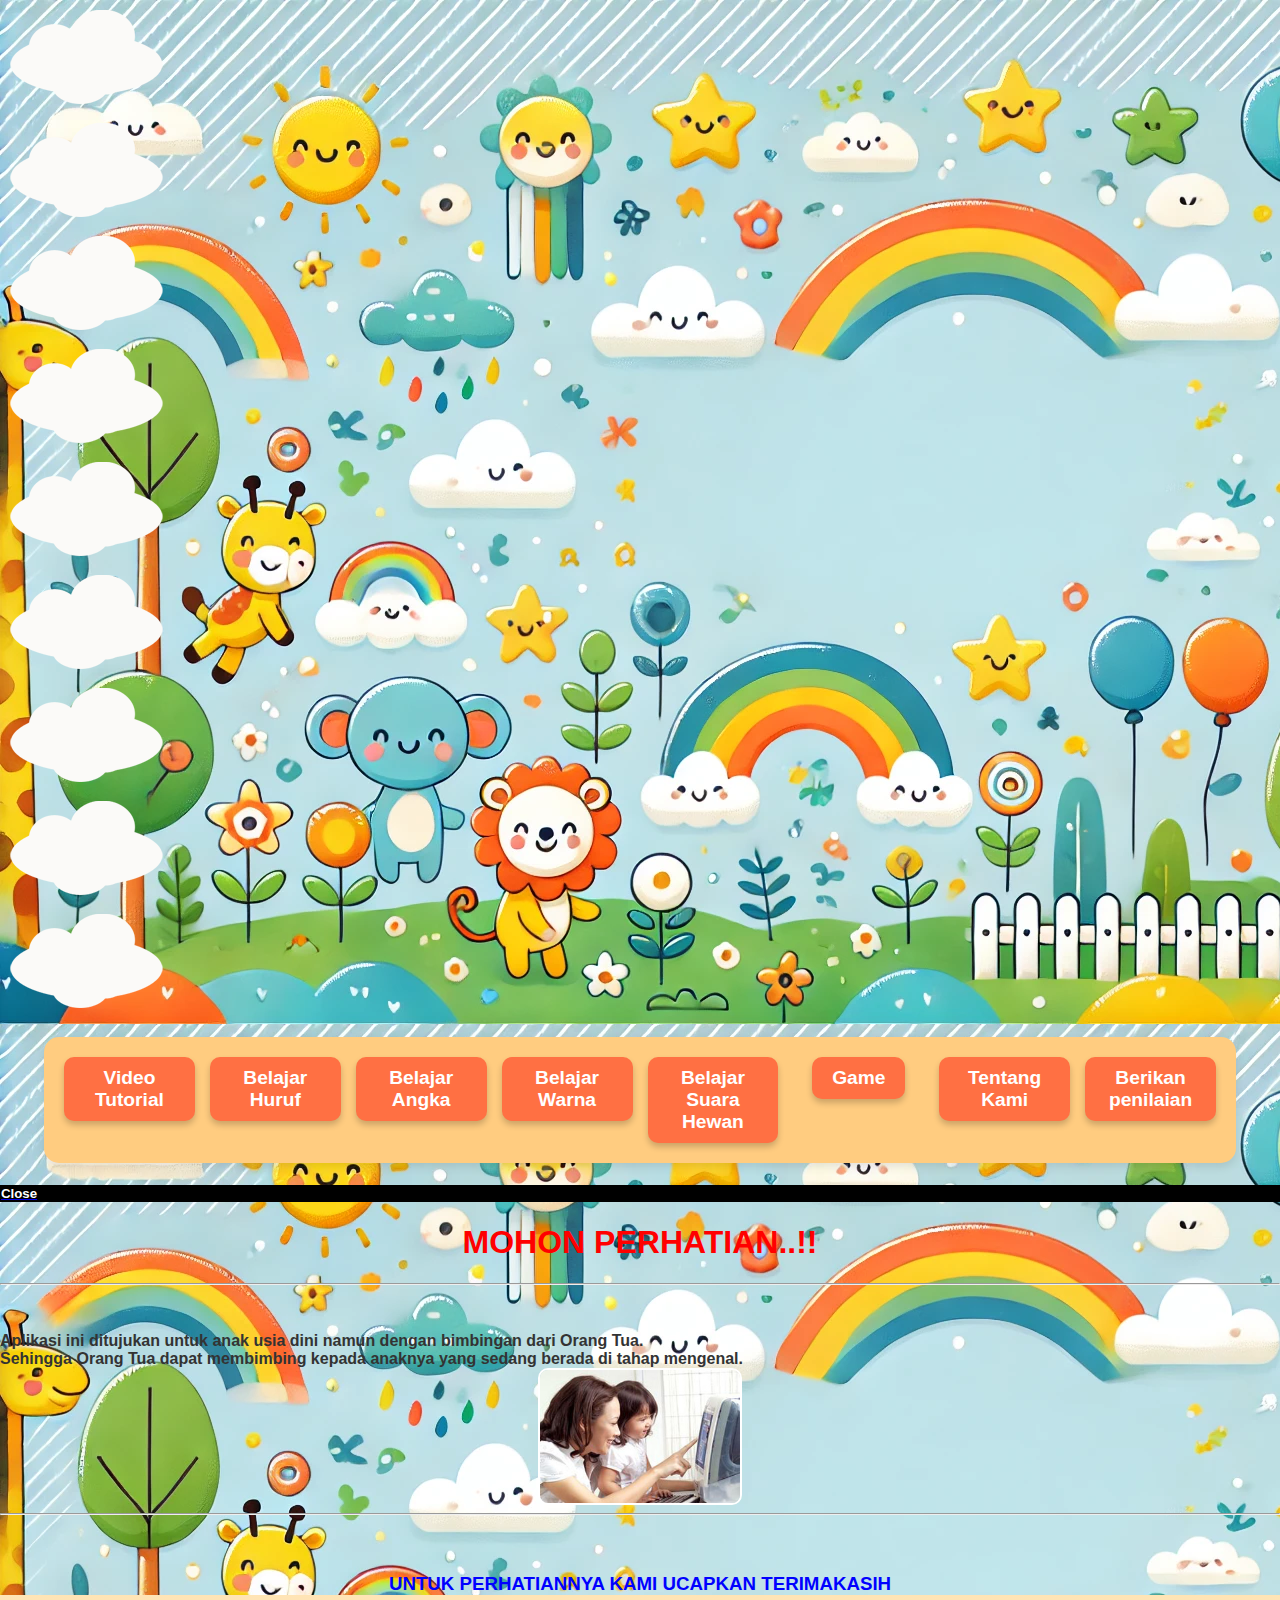
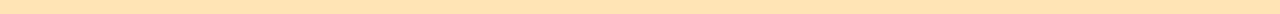
<file: index.html>
<!DOTYPE HTML>
<html>
	<head>
	<meta content='width=device-width, initial-scale=1, maximum-scale=1' name='viewport'/>
		<audio controls autoplay hidden="hidden" loop>
		<source src="back.mp3" type="audio/mpeg" >
		
	</audio>
		<title>Belajar Bersama Menyenangkan</title>
		<script type="text/javascript" src="jquery-1.11.3.js"></script>
		<script type="text/javascript">
			$(document).ready(function(){
				$('a.closeC').click(function(eve){
					eve.preventDefault();
					$(this).parents('div.popupC').fadeOut('slow');
				});
			});
		</script>
		<link rel="stylesheet" type="text/css" href="style.css" />
	</head>
	<body>
		<div id="countainer" style="background-image:url(bg\ 5.webp);">
			<!--ini logo-->
			<!-- <img src="logo.png" class="logonya" width="250px"> -->
			
			<!--ANIMASI AWAN-->
				<div class="aw no1"><img src="awan2.png" /></div>
				<div class="aw no2"><img src="awan2.png" /></div>
				<div class="aw no3"><img src="awan2.png" /></div>
				<div class="aw no4"><img src="awan2.png" /></div>
				<div class="aw no5"><img src="awan2.png" /></div>
				<div class="aw no1"><img src="awan2.png" /></div>
				<div class="aw no2"><img src="awan2.png" /></div>
				<div class="aw no3"><img src="awan2.png" /></div>
				<div class="aw no4"><img src="awan2.png" /></div>
				
			<div id="menu">
				<div id="navigasi">
					<ul>
						<li><a href="tutorial/tutorial.html">Video Tutorial</a></li>
						<li><a href="huruf/index.html">Belajar Huruf</a></li>
						<li><a href="angka/index.html">Belajar Angka</a></li>
						<li><a href="warna/index.html">Belajar Warna</a></li>
						<li><a href="hewan/index.html">Belajar Suara Hewan</a></li>
						<li><a href="game/index.html">Game</a></li>
						<li><a href="about/indexa.html">Tentang Kami</a></li>
						<li><a href="#popup">Berikan penilaian</a></li>
					</ul>
				</div>
			</div>
		
			
		<!--popup Untuk Cauntion..............................................................................-->
	<div class="popupC">
		<div id="boxC">
			<a class="closeC" href="#"><h5 style="border:1px solid black;background:black;color:white;">Close</h5></a>
			<h1 style="color:red;text-align:center;">MOHON PERHATIAN..!!</h1>
              <hr/><br/>
			<h4>Aplikasi ini ditujukan untuk anak usia dini namun dengan bimbingan dari Orang Tua.<br/>  
				Sehingga Orang Tua dapat membimbing kepada anaknya yang sedang berada di tahap mengenal.
				<br/><center><img src="berita-kasus-penyimpangan-oleh-remaja-meningkat-pengawasan-anak-harus-ditingkatkan-3562_a.jpg" width="200px" style="border-radius:10px;border:2px solid white;"/></center><hr/></h4><br/>
			<h3 style="color:blue;text-align:center;">UNTUK PERHATIANNYA KAMI UCAPKAN TERIMAKASIH</h3>
		</div>		
	</div>
			
			<!--popup Untuk Penilaian..............................................................................-->
		<div id="popup">
           <div class="window">
               <a href="#" class="close-button" title="Close">X</a>
               <h3>Mohon Berikan Penilaian Anda</h3>
               <hr/>
			   <iframe src="https://docs.google.com/forms/d/1_0FbT-MzYvankOrnrqWmv5Smo9aQmD4Cch2KtuAQBCA/viewform?embedded=true" width="760" height="450" frameborder="0" marginheight="0" marginwidth="0">Loading...</iframe>
				<hr/>
			</div>
		</div>
			
			
		</div>
	</body>
</html>
</file>
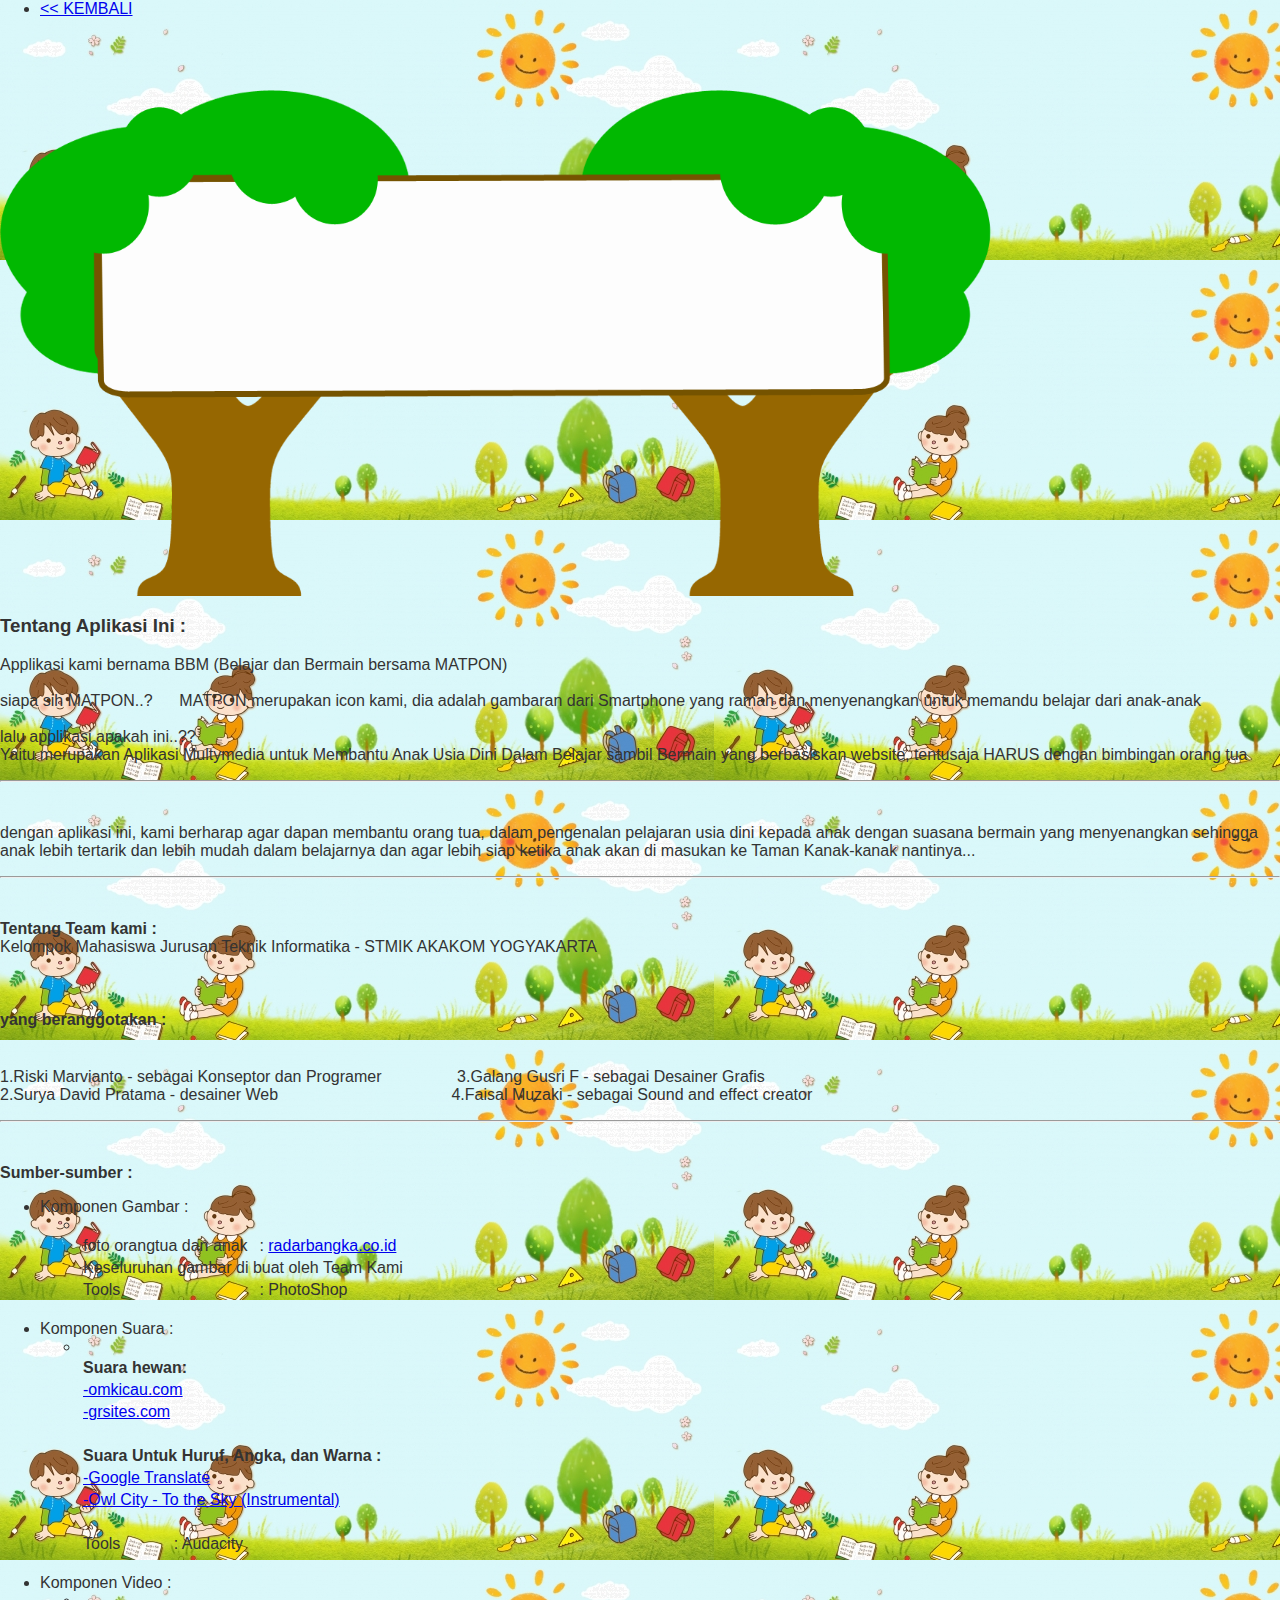
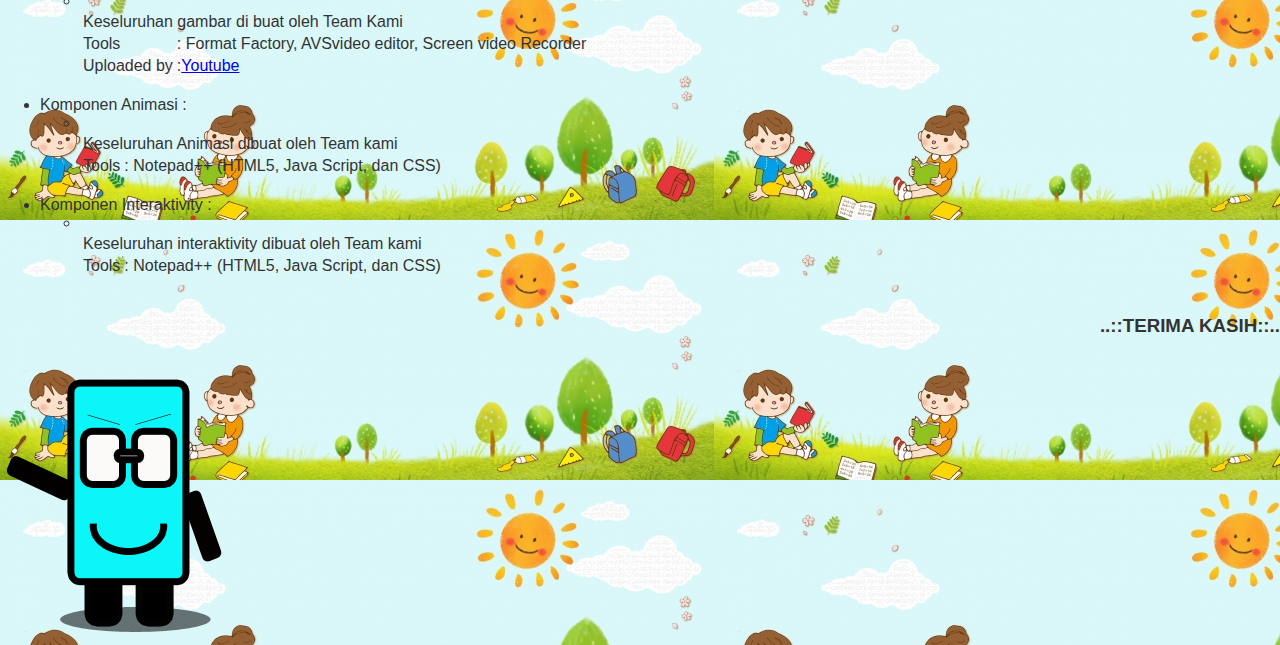
<file: about/index.html>
<DOTYPE! HTML>
<html>
	<head>
		<meta content='width=device-width, initial-scale=1, maximum-scale=1' name='viewport'/>
		<audio controls autoplay hidden="hidden" loop>
		<source src="../back.mp3" type="audio/mpeg" >
		
	</audio>
		<title>Belajar Bersama Menyenangkan</title>
		<link rel="stylesheet" type="text/css" href="../style.css" />
	</head>
	<body >
		<div id="countainera" style="background-image:url(background12.jpg);">
			<div id="menua">
				<div id="navigasia">
					<ul>
						<li><a href="../index1.html"><< KEMBALI</a></li>
					</ul>
				</div>
			</div>
		<!--ANIMASI AWAN-->
				<!-- <div class="aw no1"><img src="awan.png" /></div>
				<div class="aw no2"><img src="awan.png" /></div>
				<div class="aw no3"><img src="awan.png" /></div>
				<div class="aw no4"><img src="awan.png" /></div>
				<div class="aw no5"><img src="awan.png" /></div>
				<div class="aw no1"><img src="awan.png" /></div>
				<div class="aw no2"><img src="awan.png" /></div>
				<div class="aw no3"><img src="awan.png" /></div>
				<div class="aw no4"><img src="awan.png" /></div> -->
				
			<div id="isian" >
				
				<img src="pohona.png" width="1000px" class="ph">
				
				<div class="txt">

				<h3><b>Tentang Aplikasi Ini :</b></h3><p>
				Applikasi kami bernama BBM (Belajar dan Bermain bersama MATPON)<br/><br/>
				siapa sih MATPON..? &nbsp;&nbsp;&nbsp;&nbsp; MATPON merupakan icon kami, 
				dia adalah gambaran dari Smartphone yang ramah dan menyenangkan untuk memandu belajar dari anak-anak<br/><br/>
					lalu applikasi apakah ini..?? <br/>
				Yaitu merupakan Aplikasi Multymedia untuk Membantu Anak Usia Dini Dalam Belajar sambil Bermain
				yang berbasiskan website, tentusaja HARUS dengan bimbingan orang tua</p>
				<hr/><br/><p>
				dengan aplikasi ini, kami berharap agar dapan membantu orang tua, dalam pengenalan pelajaran usia dini kepada anak 
				dengan suasana bermain yang menyenangkan sehingga anak lebih tertarik dan lebih mudah dalam belajarnya
				dan agar lebih siap ketika anak akan di masukan ke Taman Kanak-kanak nantinya...  </p>
				<hr/><br/><p>
				<b3><b>Tentang Team kami :</b></b3><br/> 
				Kelompok Mahasiswa Jurusan Teknik Informatika - STMIK AKAKOM YOGYAKARTA</p><br/>

				<p><h4><b>yang beranggotakan :</b></h4><br/>
				
				1.Riski Marvianto - sebagai Konseptor dan Programer	&nbsp&nbsp&nbsp&nbsp&nbsp&nbsp&nbsp&nbsp&nbsp&nbsp&nbsp&nbsp&nbsp&nbsp&nbsp
				3.Galang Gusri F - sebagai Desainer Grafis
				<br/>
				2.Surya David Pratama - desainer Web	&nbsp&nbsp&nbsp&nbsp&nbsp&nbsp&nbsp&nbsp&nbsp&nbsp&nbsp&nbsp&nbsp&nbsp&nbsp&nbsp&nbsp&nbsp
														&nbsp&nbsp&nbsp&nbsp&nbsp&nbsp&nbsp&nbsp&nbsp&nbsp&nbsp&nbsp&nbsp&nbsp&nbsp&nbsp&nbsp&nbsp
				4.Faisal Muzaki - sebagai Sound and effect creator</p><hr/><br/>
				
				<p>
				<b4><b>Sumber-sumber :</b></b4><br/>
				<list style="list-style:none">
				<ul>
					<li>Komponen Gambar :<br/>
					<ul><li><table>
						<tr><td>foto orangtua dan anak  </td><td>: <a href="http://m.radarbangka.co.id/gambar/berita-kasus-penyimpangan-oleh-remaja-meningkat-pengawasan-anak-harus-ditingkatkan-3562_a.jpg">radarbangka.co.id</a></td></tr>
						<tr><td colspan="2">Keseluruhan gambar di buat oleh Team Kami</td></tr>
						<tr><td>Tools </td><td>: PhotoShop</td></tr>
						<br/>
						</table></li>
						<li style="list-style:none"><br/></li>
					</ul>
					</li>
				<li>Komponen Suara :<br/>
					<ul><table>
						<li><tr><td ><b>Suara hewan:</b></td></tr>
						<tr><td><a href="omkicau.com">-omkicau.com</a></td></tr>
						<tr><td><a href="ttp://www.grsites.com/archive/sounds/">-grsites.com</a></td></tr>
						<tr><td><br/></td></tr>
						<tr><td><b>Suara Untuk Huruf, Angka, dan Warna :</b></li>
						<tr><td><a href="https://translate.google.co.jp/?hl=en&tab=wT#id/ja/c">-Google Translate</a></li>
						<tr><td><a href="https://mp3skull.la/search_db.php?q=owl+city+to+the+sky+instrumental&fckh=16b91ff44732a8d2812adb65d2166c4c">-Owl City - To the Sky (Instrumental)</a></li>
						<tr><td><br/></td></tr>
						<tr><td>Tools &nbsp;&nbsp;&nbsp;&nbsp;&nbsp;&nbsp;&nbsp;&nbsp;&nbsp;&nbsp;&nbsp;: Audacity</td></tr>
						</table>
						<li style="list-style:none"><br/></li>
					</ul>
				</li>
				<li>Komponen Video :<br/>
					<ul><table>
						<li><tr><td colspan="2">Keseluruhan gambar di buat oleh Team Kami</td></tr>
							<tr><td>Tools </td><td>: Format Factory, AVSvideo editor, Screen video Recorder</td></tr>
							<tr><td>Uploaded by </td><td>:<a href="https://www.youtube.com/watch?feature=player_embedded&v=fd_L3XxsI-s">Youtube</></td></tr>
						</table>
						<li style="list-style:none"><br/></li>
					</ul>
				</li>
				<li>Komponen Animasi :<br/>
					<ul><table>
						<li><tr><td colspan="2">Keseluruhan Animasi dibuat oleh Team kami</td></tr>
						<tr><td>Tools </td><td>: Notepad++ (HTML5, Java Script, dan CSS)</td></tr>
						</table>
						<li style="list-style:none"><br/></li>
					</ul>
				</li>
				<li>Komponen Interaktivity :<br/>
					<ul><table>
						<li><tr><td colspan="2">Keseluruhan interaktivity dibuat oleh Team kami</td></tr>
						<tr><td>Tools </td><td>: Notepad++ (HTML5, Java Script, dan CSS)</td></tr>
						</table>
						<li style="list-style:none"><br/></li>
					</ul>
				</li>
				</ul>
				</list>
					
					<h3 style="text-align:right"><b>..::TERIMA KASIH::..</b></h3>
				</p>
				
				
				</div>
			</div>
			<img src="matpon.png" class="matpone">
		</div>
	</body>
</html>
</file>
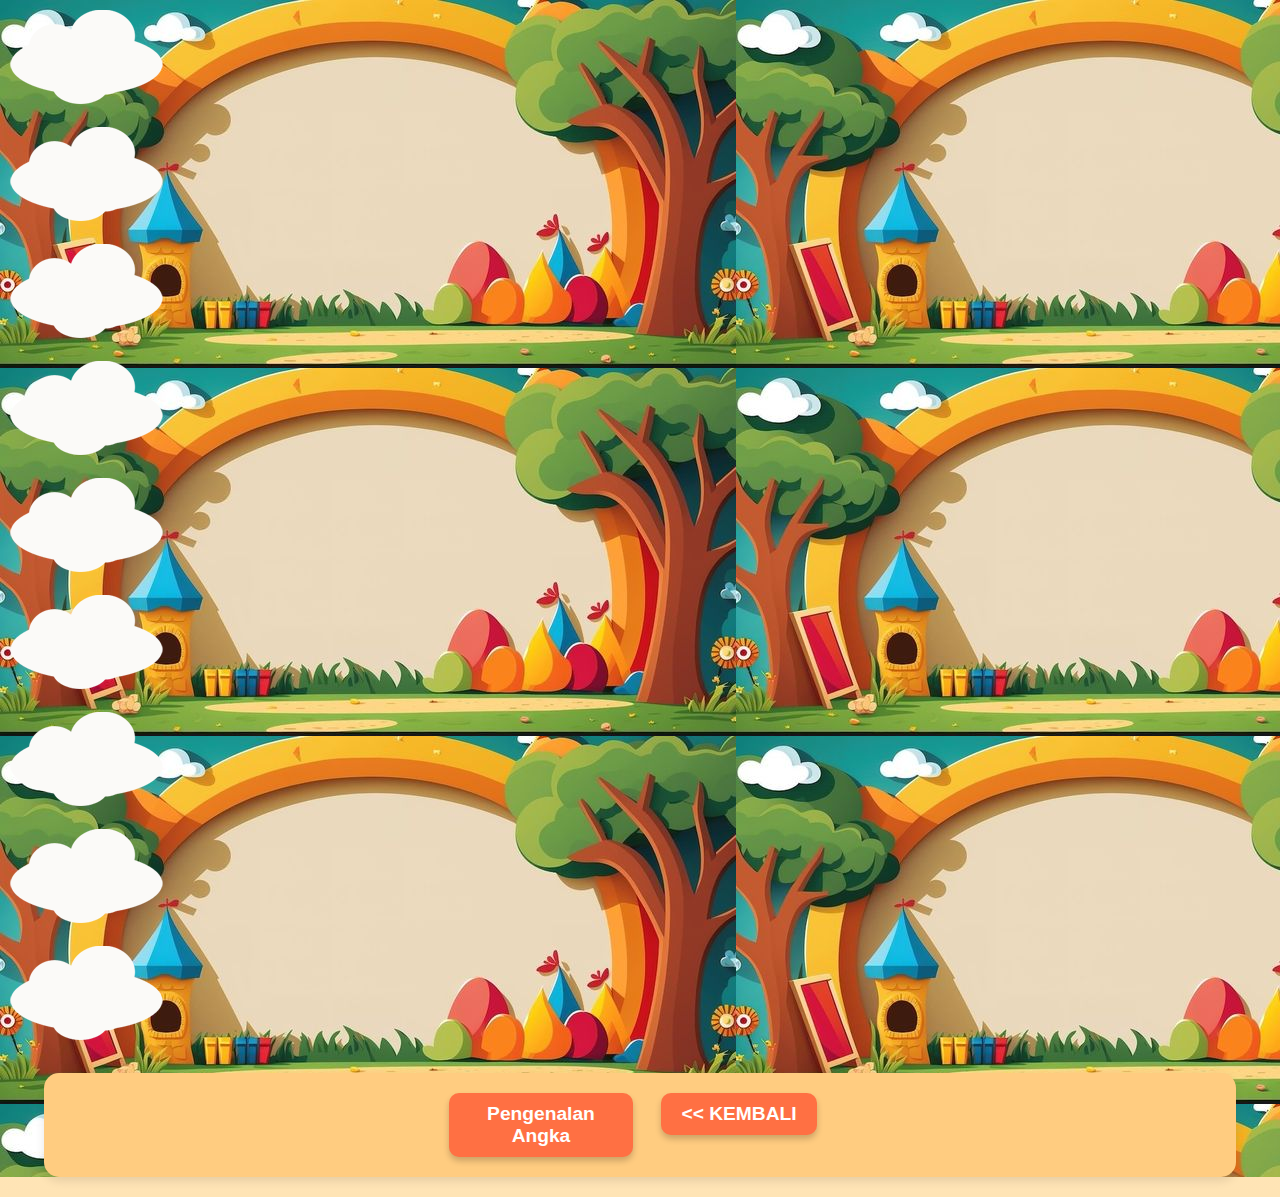
<file: angka/index.html>
<!DOCTYPE html>
<html>
  <head>
    <meta
      content="width=device-width, initial-scale=1, maximum-scale=1"
      name="viewport"
    />
    <audio controls autoplay hidden="hidden" loop>
      <source src="../back.mp3" type="audio/mpeg" />
    </audio>
    <title>Belajar Bersama Menyenangkan</title>
    <link rel="stylesheet" type="text/css" href="../style.css" />
  </head>
  <body>
    <div id="countainer" style="background-image: url(../bg11.jpeg)">
      <!--ANIMASI AWAN-->
      <div class="aw no1"><img src="../awan2.png" /></div>
      <div class="aw no2"><img src="../awan2.png" /></div>
      <div class="aw no3"><img src="../awan2.png" /></div>
      <div class="aw no4"><img src="../awan2.png" /></div>
      <div class="aw no5"><img src="../awan2.png" /></div>
      <div class="aw no1"><img src="../awan2.png" /></div>
      <div class="aw no2"><img src="../awan2.png" /></div>
      <div class="aw no3"><img src="../awan2.png" /></div>
      <div class="aw no4"><img src="../awan2.png" /></div>

      <div id="menu">
        <div id="navigasi">
          <ul>
            <li><a href="angka.html">Pengenalan Angka</a></li>

            <li><a href="../index1.html"><< KEMBALI</a></li>
          </ul>
        </div>
      </div>
    </div>
  </body>
</html>
</file>
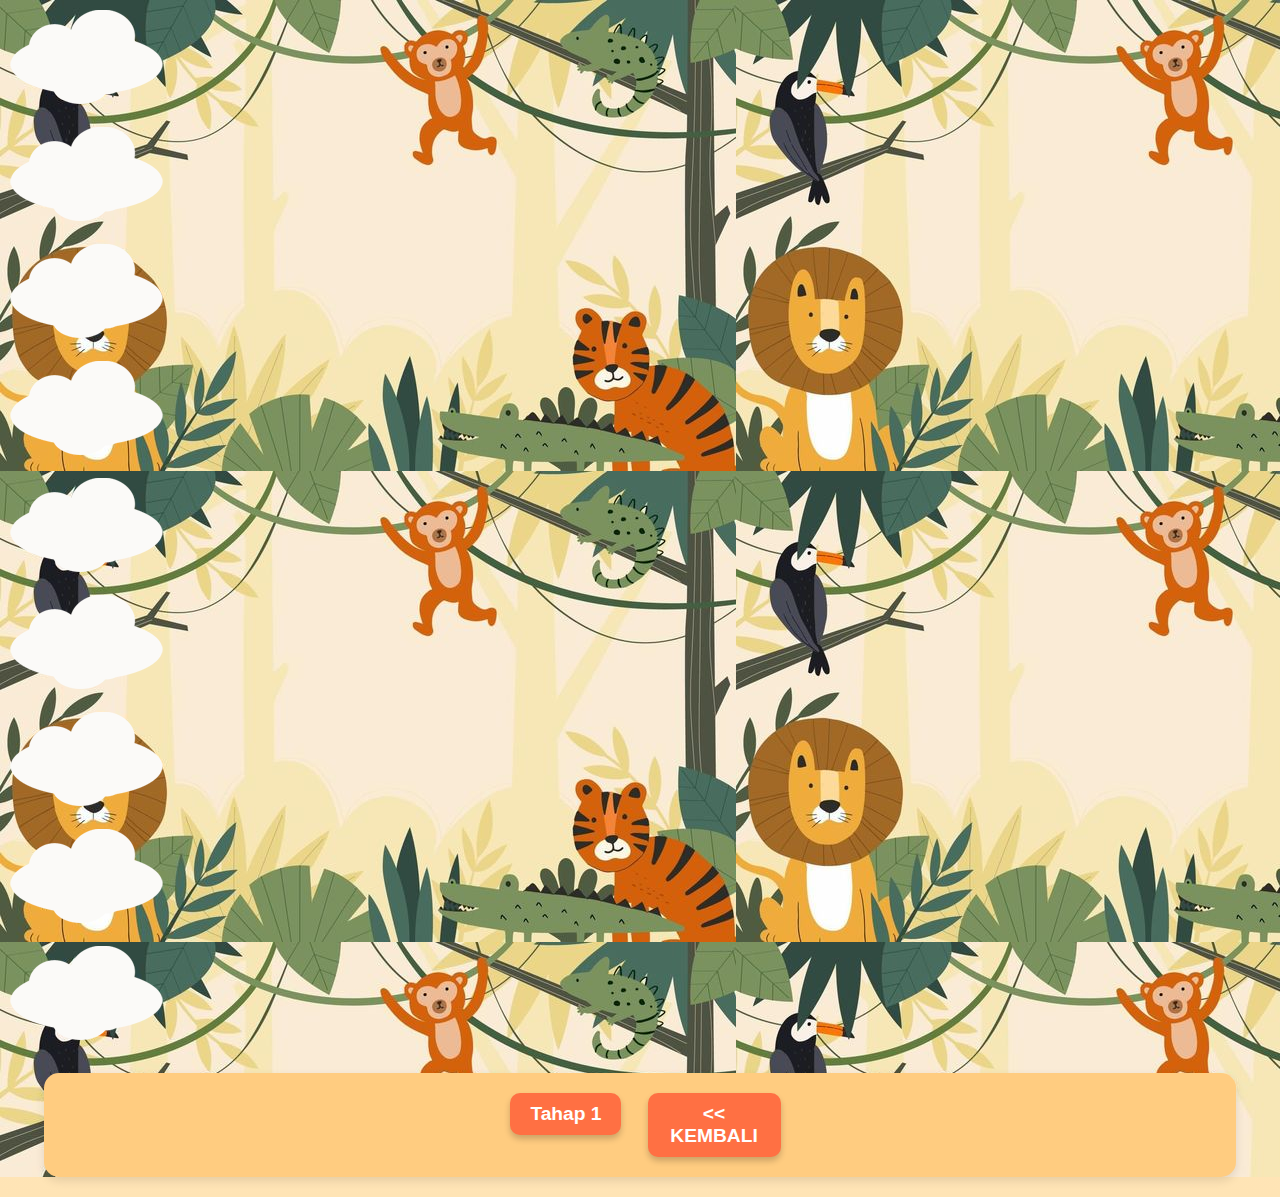
<file: hewan/index.html>
<!DOCTYPE html>
<html>
  <head>
    <meta
      content="width=device-width, initial-scale=1, maximum-scale=1"
      name="viewport"
    />
    <audio controls autoplay hidden="hidden" loop>
      <source src="../back.mp3" type="audio/mpeg" />
    </audio>
    <title>Belajar Bersama Menyenangkan</title>
    <link rel="stylesheet" type="text/css" href="../style.css" />
  </head>
  <body>
    <div id="countainer" style="background-image: url(../bg9.jpeg)">
      <!--ANIMASI AWAN-->
      <div class="aw no1"><img src="../awan2.png" /></div>
      <div class="aw no2"><img src="../awan2.png" /></div>
      <div class="aw no3"><img src="../awan2.png" /></div>
      <div class="aw no4"><img src="../awan2.png" /></div>
      <div class="aw no5"><img src="../awan2.png" /></div>
      <div class="aw no1"><img src="../awan2.png" /></div>
      <div class="aw no2"><img src="../awan2.png" /></div>
      <div class="aw no3"><img src="../awan2.png" /></div>
      <div class="aw no4"><img src="../awan2.png" /></div>

      <div id="menu">
        <div id="navigasi">
          <ul>
            <li><a href="level1.html">Tahap 1</a></li>

            <li><a href="../index1.html"><< KEMBALI</a></li>
          </ul>
        </div>
      </div>
    </div>
  </body>
</html>
</file>
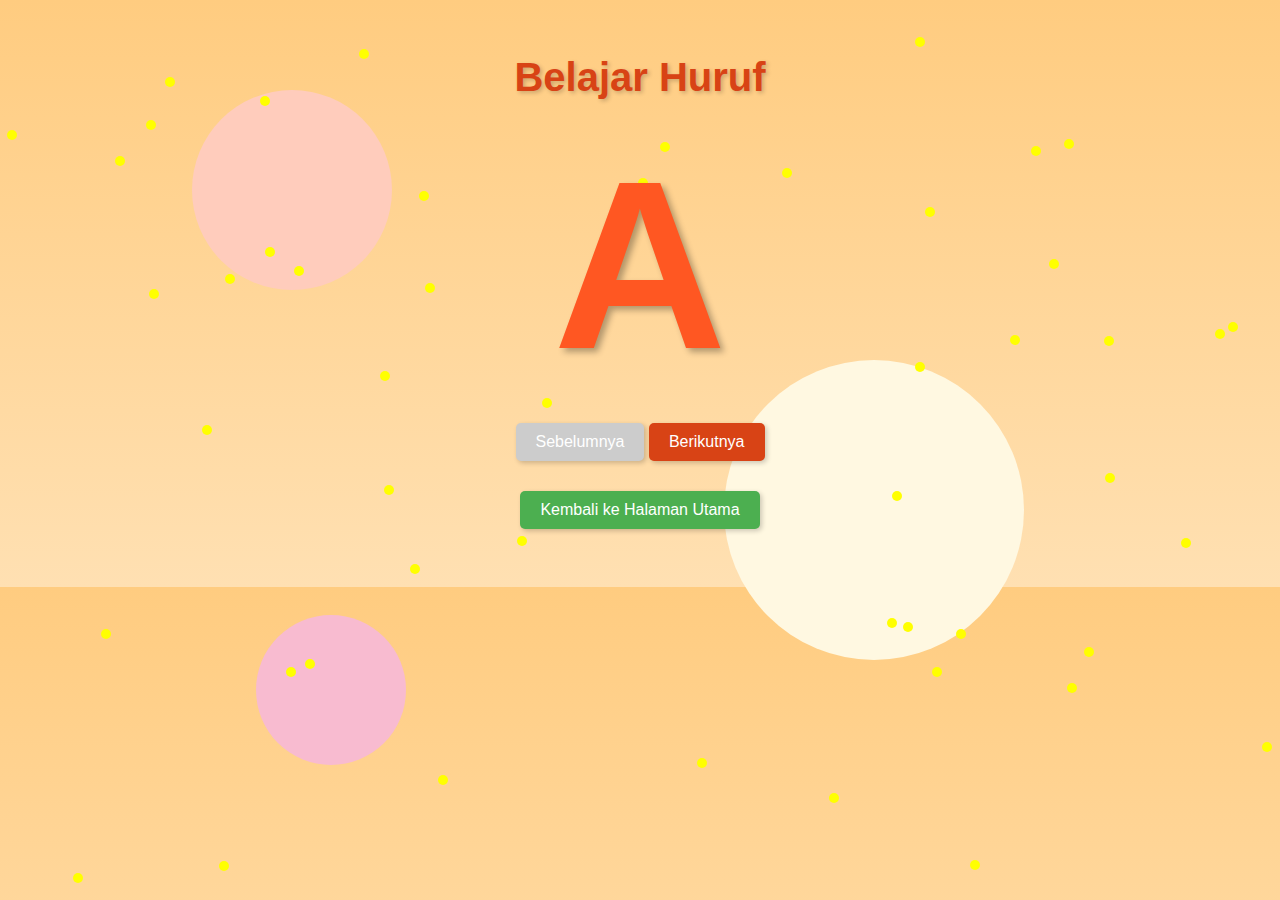
<file: huruf/index.html>
<!DOCTYPE html>
<html>
  <head>
    <meta charset="UTF-8" />
    <meta name="viewport" content="width=device-width, initial-scale=1.0" />
    <title>Pengenalan Huruf</title>
    <style>
      body {
        font-family: Arial, sans-serif;
        background: linear-gradient(to bottom, #ffcc80, #ffe0b2);
        text-align: center;
        padding: 20px;
        color: #333;
      }
      h1 {
        color: #d84315;
        font-size: 2.5em;
        text-shadow: 2px 2px 4px rgba(0, 0, 0, 0.2);
      }
      .letter {
        font-size: 15em; /* Ukuran huruf yang sangat besar */
        color: #ff5722;
        margin: 20px 0;
        font-weight: bold;
        text-shadow: 4px 4px 6px rgba(0, 0, 0, 0.3);
        transition: transform 0.3s, color 0.3s;
      }
      .letter:hover {
        transform: scale(1.1);
        color: #ff7043;
      }
      .navigation {
        margin-top: 20px;
      }
      .navigation button {
        background-color: #d84315;
        color: white;
        border: none;
        padding: 10px 20px;
        font-size: 1em;
        cursor: pointer;
        border-radius: 5px;
        box-shadow: 2px 2px 5px rgba(0, 0, 0, 0.2);
        transition: background-color 0.3s, transform 0.3s;
      }
      .navigation button:hover {
        background-color: #e64a19;
        transform: scale(1.1);
      }
      .navigation button:disabled {
        background-color: #ccc;
        cursor: not-allowed;
      }
      .background-shape {
        position: absolute;
        background: rgba(255, 255, 255, 0.4);
        border-radius: 50%;
        animation: float 6s infinite ease-in-out;
        z-index: -1;
      }
      @keyframes float {
        0%,
        100% {
          transform: translateY(0);
        }
        50% {
          transform: translateY(-20px);
        }
      }
      .shape1 {
        width: 200px;
        height: 200px;
        top: 10%;
        left: 15%;
        background: #ffccbc;
      }
      .shape2 {
        width: 300px;
        height: 300px;
        top: 40%;
        right: 20%;
        background: #fff8e1;
      }
      .shape3 {
        width: 150px;
        height: 150px;
        bottom: 15%;
        left: 20%;
        background: #f8bbd0;
      }
      .floating-stars {
        position: absolute;
        top: 0;
        left: 0;
        width: 100%;
        height: 100%;
        pointer-events: none;
        z-index: -1;
      }
      .star {
        position: absolute;
        width: 10px;
        height: 10px;
        background: yellow;
        border-radius: 50%;
        animation: twinkle 3s infinite;
      }
      @keyframes twinkle {
        0%,
        100% {
          opacity: 0.5;
        }
        50% {
          opacity: 1;
        }
      }
      .back-button {
        display: block;
        margin: 30px auto;
        background-color: #4caf50;
        color: white;
        border: none;
        padding: 10px 20px;
        font-size: 1em;
        cursor: pointer;
        border-radius: 5px;
        box-shadow: 2px 2px 5px rgba(0, 0, 0, 0.2);
        transition: background-color 0.3s, transform 0.3s;
      }
      .back-button:hover {
        background-color: #45a049;
        transform: scale(1.1);
      }
    </style>
    <script>
      let currentLetterIndex = 0;
      const letters = "ABCDEFGHIJKLMNOPQRSTUVWXYZ".split("");

      function showLetter(index) {
        document.getElementById("letter").innerText = letters[index];
        document.getElementById("prevButton").disabled = index === 0;
        document.getElementById("nextButton").disabled =
          index === letters.length - 1;
      }

      function nextLetter() {
        if (currentLetterIndex < letters.length - 1) {
          currentLetterIndex++;
          showLetter(currentLetterIndex);
        }
      }

      function prevLetter() {
        if (currentLetterIndex > 0) {
          currentLetterIndex--;
          showLetter(currentLetterIndex);
        }
      }

      window.onload = function () {
        showLetter(currentLetterIndex);
        createStars();
      };

      function createStars() {
        const starsContainer = document.querySelector(".floating-stars");
        for (let i = 0; i < 50; i++) {
          const star = document.createElement("div");
          star.classList.add("star");
          star.style.left = Math.random() * 100 + "%";
          star.style.top = Math.random() * 100 + "%";
          star.style.animationDelay = Math.random() * 5 + "s";
          starsContainer.appendChild(star);
        }
      }
    </script>
  </head>
  <body>
    <h1>Belajar Huruf</h1>
    <div id="letter" class="letter"></div>
    <div class="navigation">
      <button id="prevButton" onclick="prevLetter()">Sebelumnya</button>
      <button id="nextButton" onclick="nextLetter()">Berikutnya</button>
    </div>
    <button class="back-button" onclick="location.href='../index1.html'">
      Kembali ke Halaman Utama
    </button>
    <div class="background-shape shape1"></div>
    <div class="background-shape shape2"></div>
    <div class="background-shape shape3"></div>
    <div class="floating-stars"></div>
  </body>
</html>
</file>
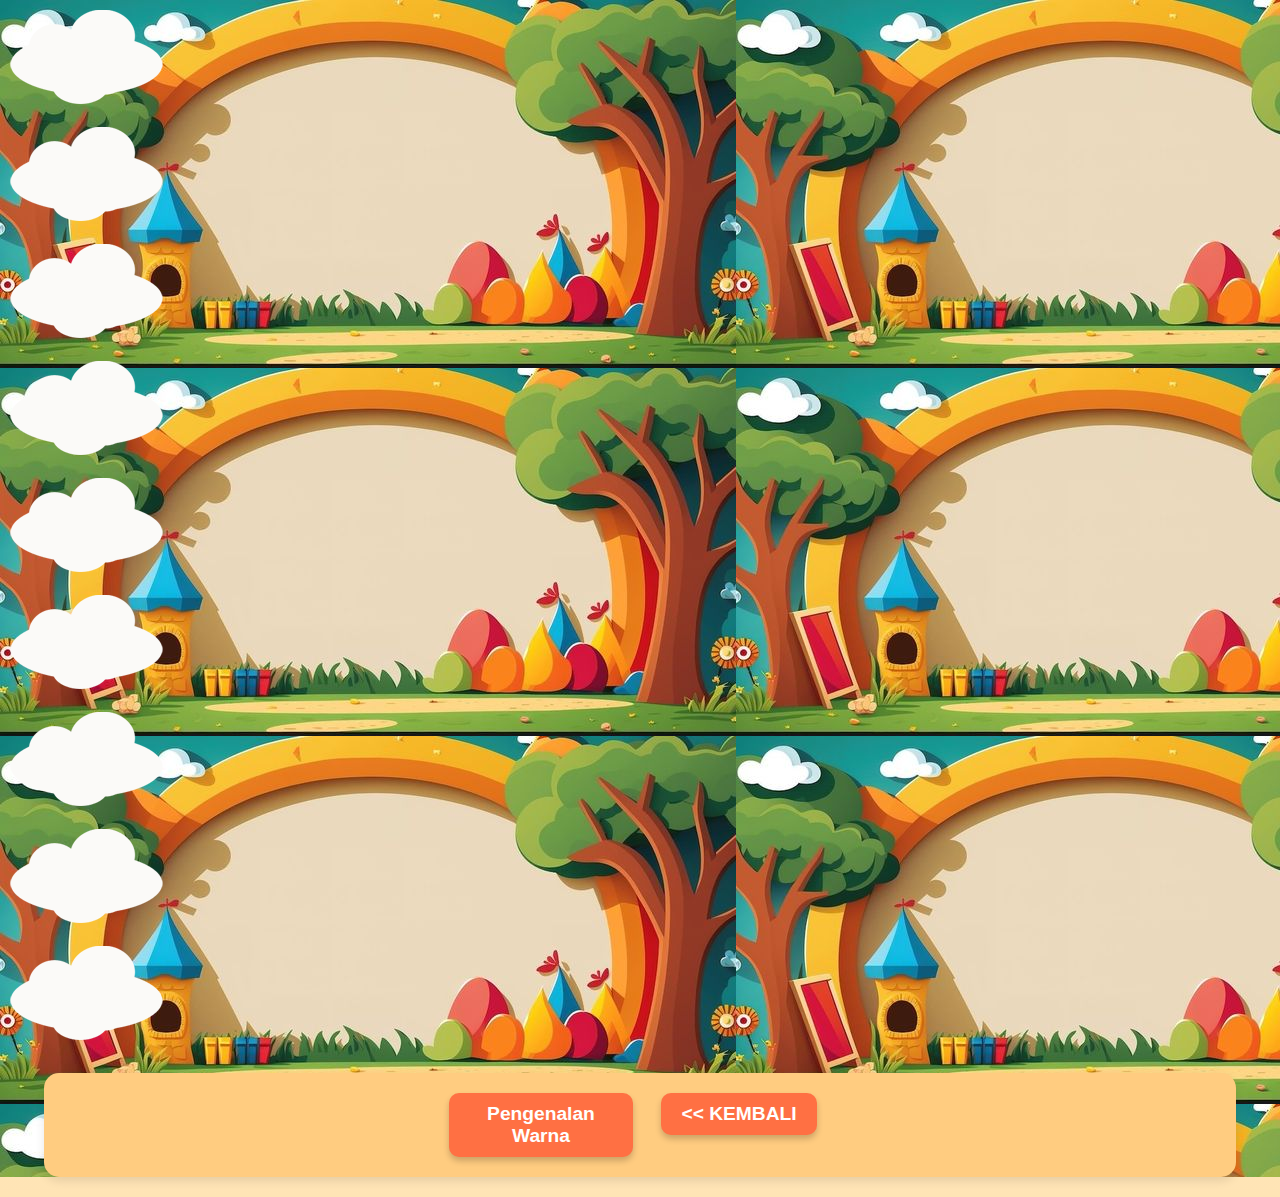
<file: warna/index.html>
<!DOCTYPE html>
<html>
  <head>
    <meta
      content="width=device-width, initial-scale=1, maximum-scale=1"
      name="viewport"
    />
    <audio controls autoplay hidden="hidden" loop>
      <source src="../back.mp3" type="audio/mpeg" />
    </audio>
    <title>Belajar Bersama Menyenangkan</title>
    <link rel="stylesheet" type="text/css" href="../style.css" />
  </head>
  <body>
    <div id="countainer" style="background-image: url(../bg11.jpeg)">
      <!--ANIMASI AWAN-->
      <div class="aw no1"><img src="../awan2.png" /></div>
      <div class="aw no2"><img src="../awan2.png" /></div>
      <div class="aw no3"><img src="../awan2.png" /></div>
      <div class="aw no4"><img src="../awan2.png" /></div>
      <div class="aw no5"><img src="../awan2.png" /></div>
      <div class="aw no1"><img src="../awan2.png" /></div>
      <div class="aw no2"><img src="../awan2.png" /></div>
      <div class="aw no3"><img src="../awan2.png" /></div>
      <div class="aw no4"><img src="../awan2.png" /></div>

      <div id="menu">
        <div id="navigasi">
          <ul>
            <li><a href="color.html">Pengenalan Warna</a></li>

            <li><a href="../index1.html"><< KEMBALI</a></li>
          </ul>
        </div>
      </div>
    </div>
  </body>
</html>
</file>
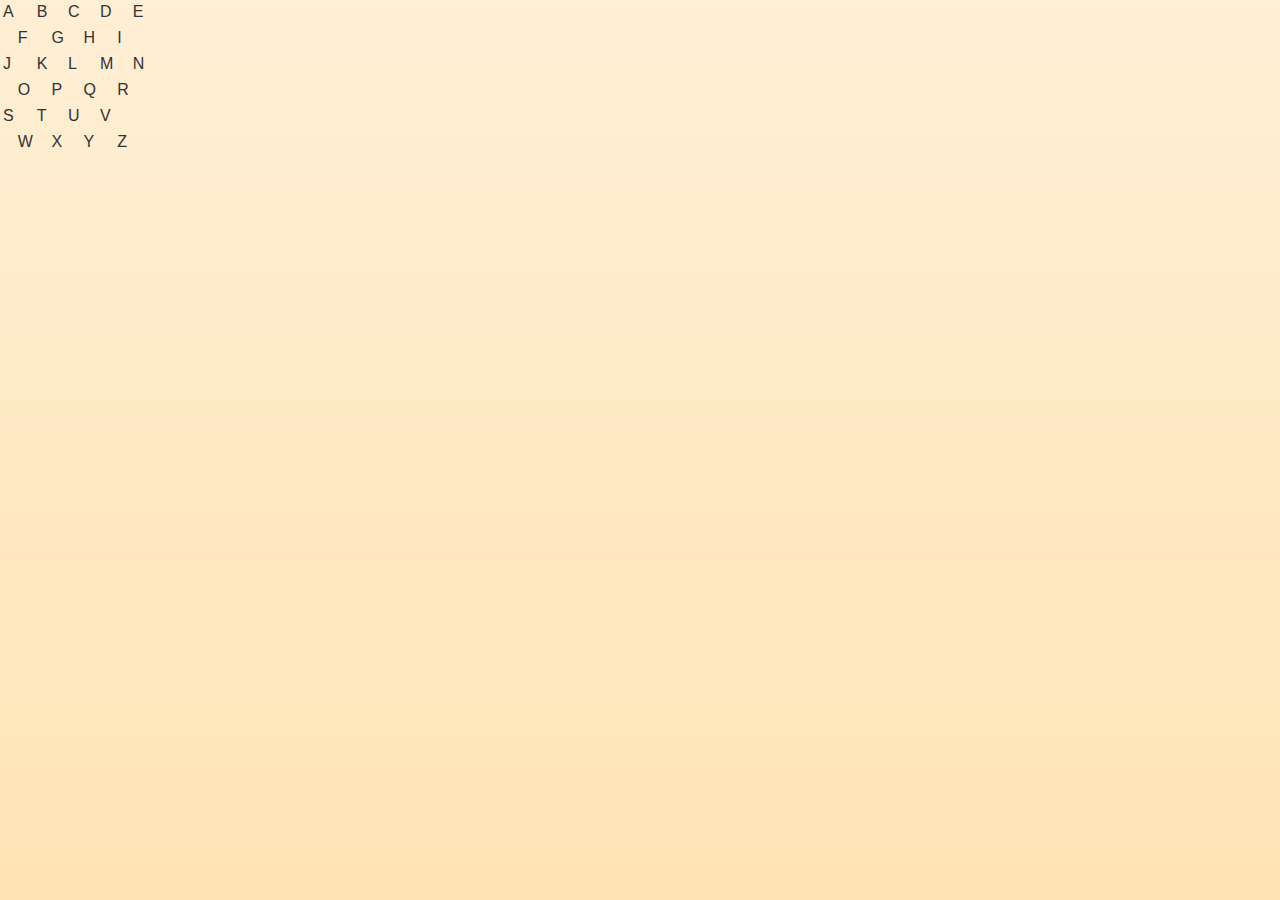
<file: table.html>
<html>
<head>
<link rel="stylesheet" type="text/css" href="style.css" />
</head>
<body>
	<table>
		<tr>
			<td class="awan">A</td>
			<td></td>
			<td class="awan">B</td>
			<td></td>
			<td class="awan">C</td>
			<td></td>
			<td class="awan">D</td>
			<td></td>
			<td class="awan">E</td>
		</tr>
		<tr>
			<td></td>
			<td></td>
			<td></td>
			<td></td>
			<td></td>
			<td></td>
			<td></td>
			<td></td>
			<td></td>
		</tr>
		<tr>
			<td></td>
			<td class="awan">F</td>
			<td></td>
			<td class="awan">G</td>
			<td></td>
			<td class="awan">H</td>
			<td></td>
			<td class="awan">I</td>
		</tr>
		<tr>
			<td></td>
			<td></td>
			<td></td>
			<td></td>
			<td></td>
			<td></td>
			<td></td>
			<td></td>
		</tr>
		<tr>
			<td class="awan">J</td>
			<td></td>
			<td class="awan">K</td>
			<td></td>
			<td class="awan">L</td>
			<td></td>
			<td class="awan">M</td>
			<td></td>
			<td class="awan">N</td>
		</tr>
		<tr>
			<td></td>
			<td></td>
			<td></td>
			<td></td>
			<td></td>
			<td></td>
			<td></td>
			<td></td>
			<td></td>
		</tr>
		<tr>
			<td></td>
			<td class="awan">O</td>
			<td></td>
			<td class="awan">P</td>
			<td></td>
			<td class="awan">Q</td>
			<td></td>
			<td class="awan">R</td>
		</tr>
		<tr>
			<td></td>
			<td></td>
			<td></td>
			<td></td>
			<td></td>
			<td></td>
			<td></td>
			<td></td>
			<td></td>
		</tr>
		<tr>
			<td class="awan">S</td>
			<td></td>
			<td class="awan">T</td>
			<td></td>
			<td class="awan">U</td>
			<td></td>
			<td class="awan">V</td>
			<td></td>
		</tr>
		<tr>
			<td></td>
			<td></td>
			<td></td>
			<td></td>
			<td></td>
			<td></td>
			<td></td>
			<td></td>
			<td></td>
		</tr>
		<tr>
			<td></td>
			<td class="awan">W</td>
			<td></td>
			<td class="awan">X</td>
			<td></td>
			<td class="awan">Y</td>
			<td></td>
			<td class="awan">Z</td>
		</tr>
	</table>
</body>
</html>
</file>
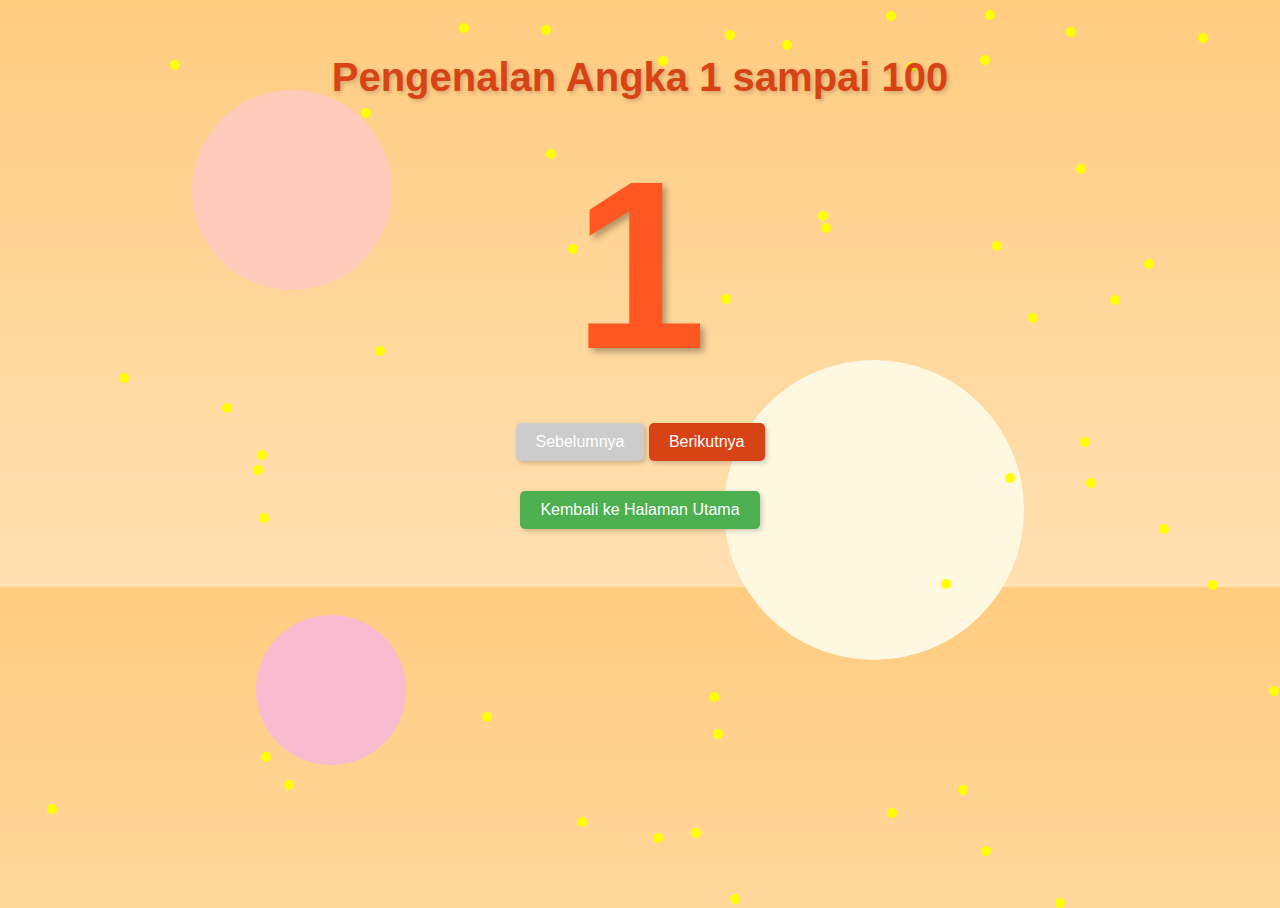
<file: angka/angka.html>
<!DOCTYPE html>
<html>
  <head>
    <meta charset="UTF-8" />
    <meta name="viewport" content="width=device-width, initial-scale=1.0" />
    <title>Pengenalan Angka 1 sampai 100</title>
    <style>
      body {
        font-family: Arial, sans-serif;
        background: linear-gradient(to bottom, #ffcc80, #ffe0b2);
        text-align: center;
        padding: 20px;
        color: #333;
      }
      h1 {
        color: #d84315;
        font-size: 2.5em;
        text-shadow: 2px 2px 4px rgba(0, 0, 0, 0.2);
      }
      .number {
        font-size: 15em; /* Ukuran angka yang sangat besar */
        color: #ff5722;
        margin: 20px 0;
        font-weight: bold;
        text-shadow: 4px 4px 6px rgba(0, 0, 0, 0.3);
        transition: transform 0.3s, color 0.3s;
      }
      .number:hover {
        transform: scale(1.1);
        color: #ff7043;
      }
      .navigation {
        margin-top: 20px;
      }
      .navigation button {
        background-color: #d84315;
        color: white;
        border: none;
        padding: 10px 20px;
        font-size: 1em;
        cursor: pointer;
        border-radius: 5px;
        box-shadow: 2px 2px 5px rgba(0, 0, 0, 0.2);
        transition: background-color 0.3s, transform 0.3s;
      }
      .navigation button:hover {
        background-color: #e64a19;
        transform: scale(1.1);
      }
      .navigation button:disabled {
        background-color: #ccc;
        cursor: not-allowed;
      }
      .background-shape {
        position: absolute;
        background: rgba(255, 255, 255, 0.4);
        border-radius: 50%;
        animation: float 6s infinite ease-in-out;
        z-index: -1;
      }
      @keyframes float {
        0%,
        100% {
          transform: translateY(0);
        }
        50% {
          transform: translateY(-20px);
        }
      }
      .shape1 {
        width: 200px;
        height: 200px;
        top: 10%;
        left: 15%;
        background: #ffccbc;
      }
      .shape2 {
        width: 300px;
        height: 300px;
        top: 40%;
        right: 20%;
        background: #fff8e1;
      }
      .shape3 {
        width: 150px;
        height: 150px;
        bottom: 15%;
        left: 20%;
        background: #f8bbd0;
      }
      .floating-stars {
        position: absolute;
        top: 0;
        left: 0;
        width: 100%;
        height: 100%;
        pointer-events: none;
        z-index: -1;
      }
      .star {
        position: absolute;
        width: 10px;
        height: 10px;
        background: yellow;
        border-radius: 50%;
        animation: twinkle 3s infinite;
      }
      @keyframes twinkle {
        0%,
        100% {
          opacity: 0.5;
        }
        50% {
          opacity: 1;
        }
      }
      .back-button {
        display: block;
        margin: 30px auto;
        background-color: #4caf50;
        color: white;
        border: none;
        padding: 10px 20px;
        font-size: 1em;
        cursor: pointer;
        border-radius: 5px;
        box-shadow: 2px 2px 5px rgba(0, 0, 0, 0.2);
        transition: background-color 0.3s, transform 0.3s;
      }
      .back-button:hover {
        background-color: #45a049;
        transform: scale(1.1);
      }
    </style>
    <script>
      let currentNumberIndex = 0;
      const numbers = Array.from({ length: 100 }, (_, i) => i + 1);

      function showNumber(index) {
        document.getElementById("number").innerText = numbers[index];
        document.getElementById("prevButton").disabled = index === 0;
        document.getElementById("nextButton").disabled =
          index === numbers.length - 1;
      }

      function nextNumber() {
        if (currentNumberIndex < numbers.length - 1) {
          currentNumberIndex++;
          showNumber(currentNumberIndex);
        }
      }

      function prevNumber() {
        if (currentNumberIndex > 0) {
          currentNumberIndex--;
          showNumber(currentNumberIndex);
        }
      }

      window.onload = function () {
        showNumber(currentNumberIndex);
        createStars();
      };

      function createStars() {
        const starsContainer = document.querySelector(".floating-stars");
        for (let i = 0; i < 50; i++) {
          const star = document.createElement("div");
          star.classList.add("star");
          star.style.left = Math.random() * 100 + "%";
          star.style.top = Math.random() * 100 + "%";
          star.style.animationDelay = Math.random() * 5 + "s";
          starsContainer.appendChild(star);
        }
      }
    </script>
  </head>
  <body>
    <h1>Pengenalan Angka 1 sampai 100</h1>
    <div id="number" class="number"></div>
    <div class="navigation">
      <button id="prevButton" onclick="prevNumber()">Sebelumnya</button>
      <button id="nextButton" onclick="nextNumber()">Berikutnya</button>
    </div>
    <button class="back-button" onclick="location.href='../index1.html'">
      Kembali ke Halaman Utama
    </button>
    <div class="background-shape shape1"></div>
    <div class="background-shape shape2"></div>
    <div class="background-shape shape3"></div>
    <div class="floating-stars"></div>
  </body>
</html>
</file>
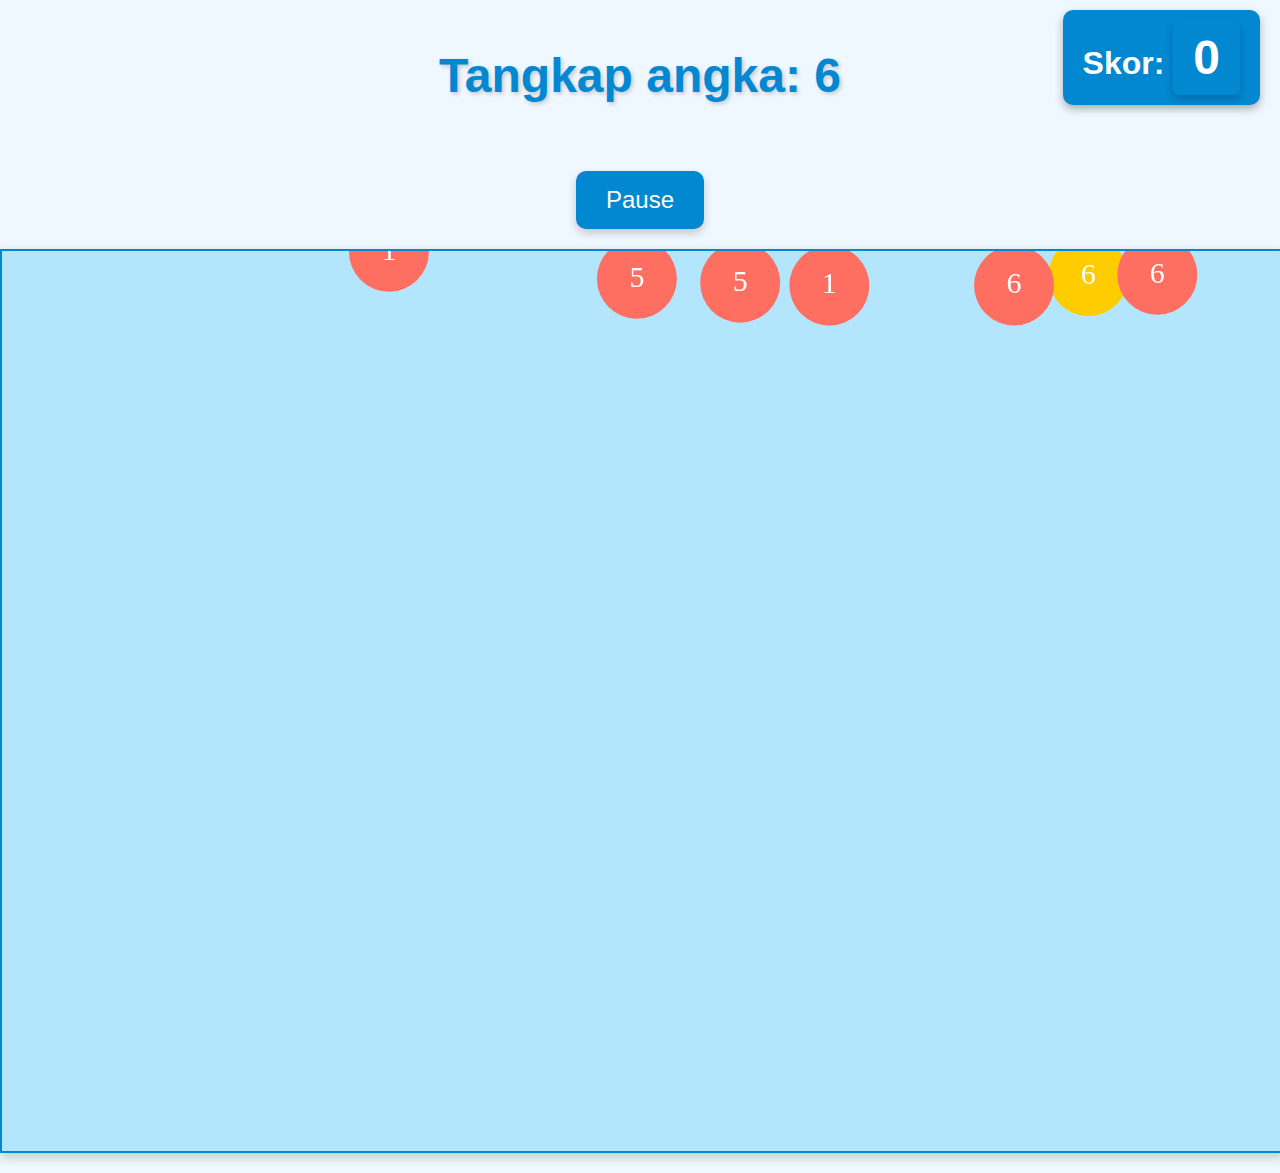
<file: bermain/game1.html>
<!DOCTYPE html>
<html lang="id">

<head>
    <meta charset="UTF-8">
    <meta name="viewport" content="width=device-width, initial-scale=1.0">
    <title>Tangkap Angka</title>
    <style>
        body {
            margin: 0;
            font-family: "Comic Sans MS", cursive, sans-serif;
            background-color: #f0f8ff;
        }

        canvas {
            display: block;
            margin: 20px auto;
            background: #b3e5fc;
            border: 2px solid #0288d1;
            box-shadow: 0 4px 10px rgba(0, 0, 0, 0.2);
        }

        .top-right {
            position: absolute;
            top: 10px;
            right: 20px;
            font-size: 2em;
            font-weight: bold;
            color: white;
            background-color: #0288d1;
            padding: 10px 20px;
            border-radius: 10px;
            box-shadow: 0 4px 8px rgba(0, 0, 0, 0.3);
        }

        .center {
            text-align: center;
            margin: 20px 0;
        }

        #instruction {
            font-size: 3em;
            color: #0288d1;
            font-weight: bold;
            text-shadow: 2px 2px 4px rgba(0, 0, 0, 0.2);
        }

        #pauseButton {
            font-size: 1.5em;
            padding: 15px 30px;
            margin-top: 20px;
            border: none;
            background-color: #0288d1;
            color: white;
            border-radius: 10px;
            cursor: pointer;
            box-shadow: 0 4px 8px rgba(0, 0, 0, 0.2);
        }

        #pauseButton:hover {
            background-color: #026aa7;
        }

        .score-box {
            background-color: #0288d1;
            padding: 10px 20px;
            border-radius: 5px;
            display: inline-block;
            font-size: 1.5em;
            color: white;
            box-shadow: 0 4px 8px rgba(0, 0, 0, 0.2);
        }
    </style>
</head>

<body>
    <!-- Bagian Skor di Pojok Kanan Atas -->
    <div class="top-right" id="score">
        Skor: <span id="score-value" class="score-box">0</span>
    </div>

    <!-- Bagian Tengah -->
    <div class="center">
        <p id="instruction">Tangkap angka: <span id="target-number">0</span></p>
        <button id="pauseButton">Pause</button>
    </div>

    <!-- Canvas -->
    <canvas id="gameCanvas"></canvas>

    <script>
        const canvas = document.getElementById("gameCanvas");
        const ctx = canvas.getContext("2d");

        // Menyesuaikan ukuran canvas
        canvas.width = window.innerWidth;
        canvas.height = window.innerHeight;

        // Variabel permainan
        let targetNumber = Math.floor(Math.random() * 10);
        let score = 0;
        let isPaused = false;
        const fallingNumbers = [];
        const maxNumbers = 7; // Maksimal angka yang jatuh sekaligus
        const canvasWidth = canvas.width;
        const canvasHeight = canvas.height;

        // Elemen tampilan
        const targetNumberDisplay = document.getElementById("target-number");
        const scoreDisplay = document.getElementById("score-value");
        const pauseButton = document.getElementById("pauseButton");

        // Membuat angka jatuh
        function createFallingNumber() {
            const isTarget = Math.random() < 0.3; // Peluang angka target 30%
            const number = isTarget ? targetNumber : Math.floor(Math.random() * 10);
            return {
                number,
                x: Math.random() * (canvasWidth - 50),
                y: -50,
                speed: Math.random() * 1 + 1, // Kecepatan lambat dan bervariasi
                isTarget
            };
        }

        // Perbarui posisi angka yang jatuh
        function updateFallingNumbers() {
            for (let i = 0; i < fallingNumbers.length; i++) {
                fallingNumbers[i].y += fallingNumbers[i].speed;

                // Hapus angka jika melewati bagian bawah layar
                if (fallingNumbers[i].y > canvasHeight) {
                    fallingNumbers.splice(i, 1);
                    i--;
                }
            }

            // Tambah angka baru jika jumlah kurang dari batas
            if (fallingNumbers.length < maxNumbers && Math.random() < 0.05) {
                fallingNumbers.push(createFallingNumber());
            }
        }

        // Gambar angka jatuh dalam lingkaran
        function drawFallingNumbers() {
            ctx.clearRect(0, 0, canvasWidth, canvasHeight);

            for (const num of fallingNumbers) {
                ctx.beginPath();
                ctx.arc(num.x, num.y, 40, 0, 2 * Math.PI); // Lingkaran
                ctx.fillStyle = num.isTarget ? "#ffcc00" : "#ff6f61";
                ctx.fill();
                ctx.closePath();

                ctx.fillStyle = "white";
                ctx.font = "30px Comic Sans MS";
                ctx.textAlign = "center";
                ctx.textBaseline = "middle";
                ctx.fillText(num.number, num.x, num.y);
            }
        }

        // Deteksi klik pada lingkaran
        canvas.addEventListener("click", (event) => {
            if (isPaused) return;

            const rect = canvas.getBoundingClientRect();
            const mouseX = event.clientX - rect.left;
            const mouseY = event.clientY - rect.top;

            for (let i = 0; i < fallingNumbers.length; i++) {
                const num = fallingNumbers[i];
                const distance = Math.sqrt(
                    Math.pow(mouseX - num.x, 2) + Math.pow(mouseY - num.y, 2)
                );

                if (distance <= 40) {
                    if (num.number === targetNumber) {
                        score++;
                        targetNumber = Math.floor(Math.random() * 10);
                        targetNumberDisplay.textContent = targetNumber;
                    }
                    fallingNumbers.splice(i, 1);
                    break;
                }
            }

            scoreDisplay.textContent = score;
        });

        // Loop permainan
        function gameLoop() {
            if (!isPaused) {
                updateFallingNumbers();
                drawFallingNumbers();
            }
            requestAnimationFrame(gameLoop);
        }

        // Mulai permainan
        function initGame() {
            for (let i = 0; i < maxNumbers; i++) {
                fallingNumbers.push(createFallingNumber());
            }
            targetNumberDisplay.textContent = targetNumber;
            scoreDisplay.textContent = score;
            gameLoop();
        }

        // Tombol pause/resume
        pauseButton.addEventListener("click", () => {
            isPaused = !isPaused;
            pauseButton.textContent = isPaused ? "Resume" : "Pause";
        });

        initGame();
    </script>
</body>

</html>
</file>
<file: style.css>
body {
  font-family: "Comic Sans MS", sans-serif;
  margin: 0;
  padding: 0;
  background: linear-gradient(to bottom, #ffefd5, #ffe4b5);
  color: #333;
}

#navigasi {
  display: flex;
  justify-content: center;
  align-items: center;
  background-color: #ffcc80;
  padding: 20px;
  border-radius: 15px;
  box-shadow: 0 4px 10px rgba(0, 0, 0, 0.1);
  margin: 20px auto;
  width: 90%;
  max-width: 1200px;
}

#navigasi ul {
  list-style: none;
  padding: 0;
  margin: 0;
  display: flex;
  flex-wrap: wrap;
  gap: 15px;
}

#navigasi ul li {
  flex: 1;
  text-align: center;
  min-width: 100px;
}

#navigasi ul li a {
  text-decoration: none;
  color: white;
  background: #ff7043;
  display: inline-block;
  padding: 10px 20px;
  font-size: 1.2em;
  font-weight: bold;
  border-radius: 10px;
  box-shadow: 0 4px 6px rgba(0, 0, 0, 0.2);
  transition: transform 0.3s, background-color 0.3s;
}

#navigasi ul li a:hover {
  background: #ff5722;
  transform: scale(1.1);
}

#navigasi ul li a:active {
  background: #e64a19;
  transform: scale(1.05);
}

#popup {
  position: fixed;
  top: 0;
  left: 0;
  width: 100%;
  height: 100%;
  background: rgba(0, 0, 0, 0.5);
  display: flex;
  justify-content: center;
  align-items: center;
  z-index: 1000;
  visibility: hidden;
  opacity: 0;
  transition: opacity 0.3s ease, visibility 0.3s ease;
}

#popup.active {
  visibility: visible;
  opacity: 1;
}

#popup .window {
  background: #ffffff;
  border-radius: 10px;
  padding: 20px;
  text-align: center;
  width: 90%;
  max-width: 500px;
  box-shadow: 0 4px 10px rgba(0, 0, 0, 0.2);
}

#popup .window h3 {
  font-family: "Comic Sans MS", sans-serif;
  color: #ff5722;
  font-size: 1.5em;
  margin-bottom: 15px;
}

#popup .window iframe {
  width: 100%;
  height: 300px;
  border-radius: 10px;
  border: none;
}

#popup .window button {
  background: #ff7043;
  color: white;
  padding: 10px 20px;
  border: none;
  border-radius: 10px;
  font-size: 1em;
  font-weight: bold;
  cursor: pointer;
  box-shadow: 0 4px 6px rgba(0, 0, 0, 0.2);
  transition: background 0.3s, transform 0.3s;
}

#popup .window button:hover {
  background: #ff5722;
  transform: scale(1.1);
}

#popup .window button:active {
  background: #e64a19;
  transform: scale(1.05);
}

@media (max-width: 768px) {
  #navigasi ul {
    flex-direction: column;
    gap: 10px;
  }

  #navigasi ul li a {
    font-size: 1em;
    padding: 8px 15px;
  }

  #popup .window iframe {
    height: 200px;
  }
}
</file>
